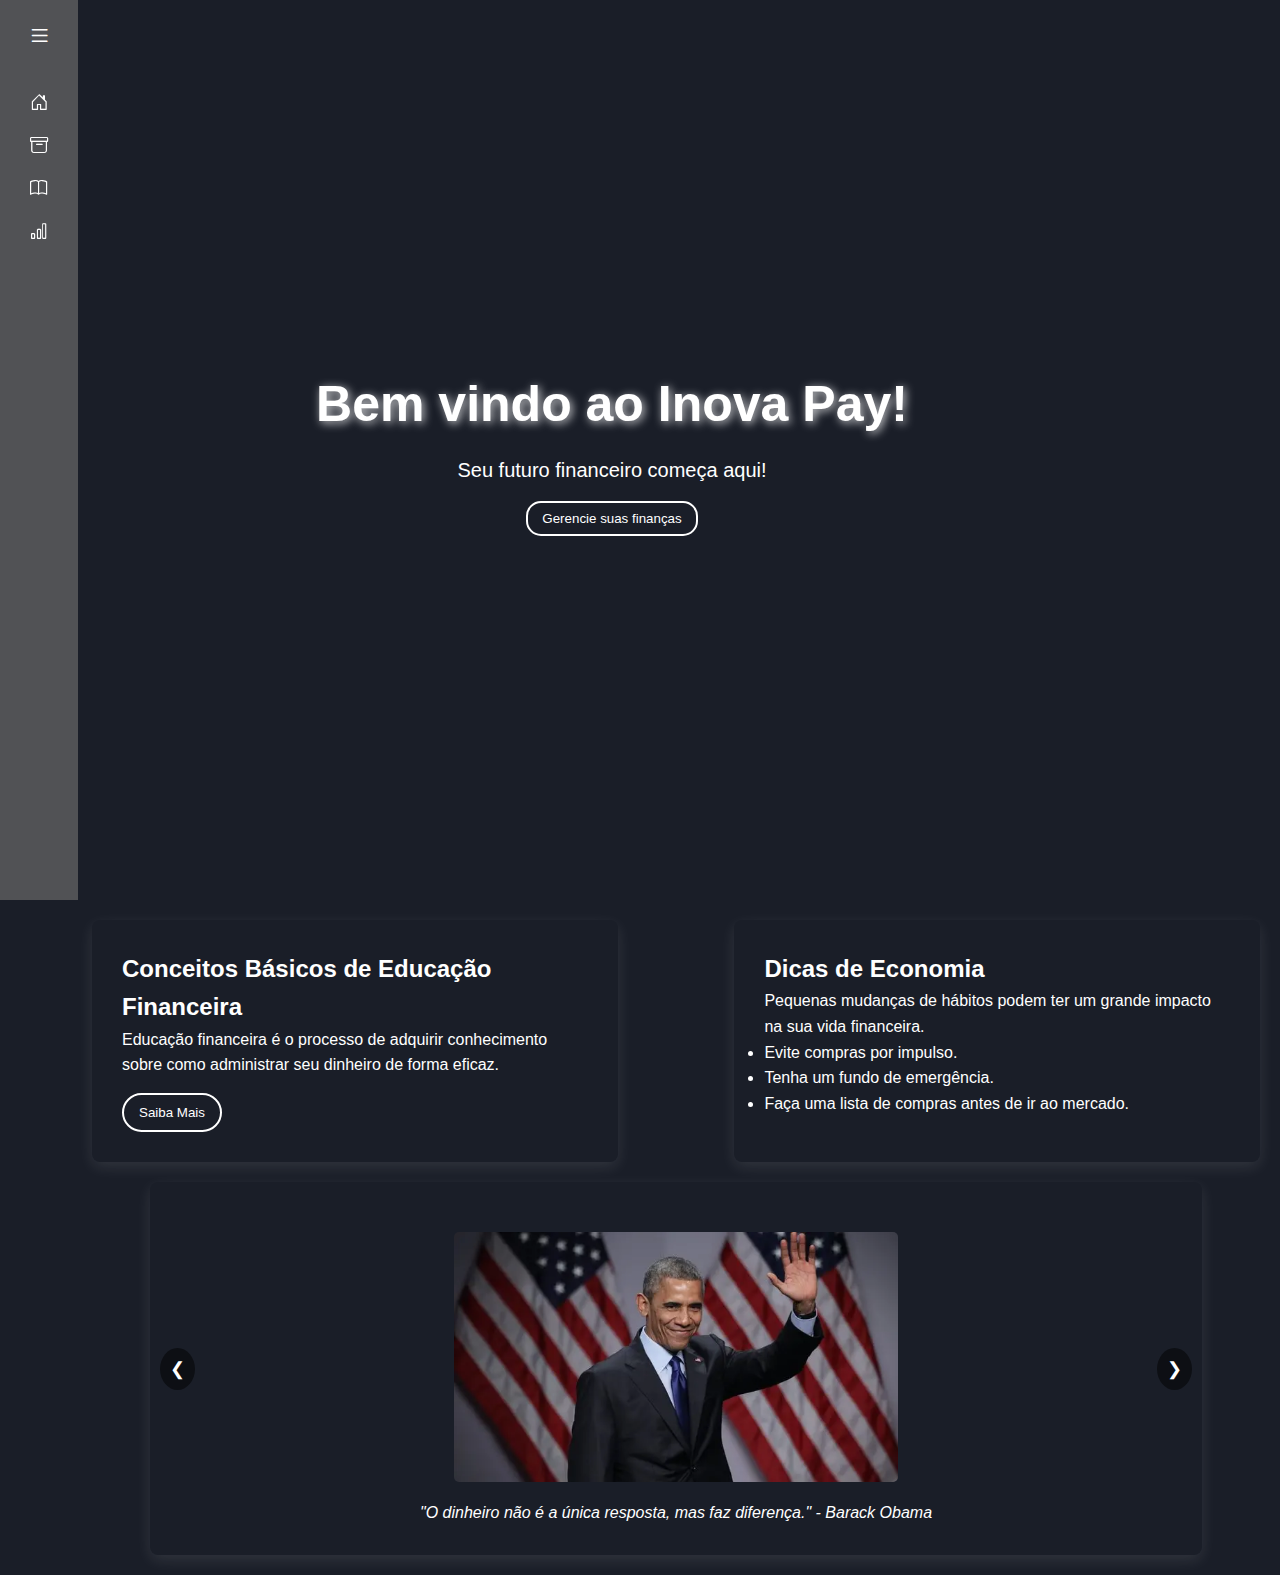
<file: index.html>
<!DOCTYPE html>
<html lang="en">

<head>
    <meta charset="UTF-8">
    <meta name="viewport" content="width=device-width, initial-scale=1.0">
    <title>InovaPay</title>
    <link rel="stylesheet" href="./css/index.css">
    <link rel="stylesheet" href="./css/style.css">
    <script src="./javascript/index.js" defer></script>
    <link href="https://fonts.googleapis.com/css2?family=Montserrat:wght@100;200;300;400;500;600;700;800;900&display=swap" rel="stylesheet">
    <link rel="stylesheet" href="https://cdn.jsdelivr.net/npm/bootstrap-icons@1.11.3/font/bootstrap-icons.min.css">
    <link href="https://fonts.googleapis.com/icon?family=Material+Icons+Outlined" rel="stylesheet">
</head>

<body>

    <div class="sidebar">
        <div class="logo_details">
            <i class="bi bi-cash-coin" id="audioIcon"></i>
          <div class="logo_name">Inova Pay</div>
          <i class="bi bi-list" id="btn"></i>
        </div>
        <ul class="nav-list">
         
          <li>
            <a href="#">
                <a href="./index.html">
                    <i class="bi bi-house-door"></i>
              <span class="link_name">Home</span>
            </a>
            <span class="tooltip">Home</span>
          </li>
          <li>
            <a href="#">
                <a href="./inicio.html">
                <i class="bi bi-archive"></i>
              <span class="link_name">Despesas</span>
            </a>
            <span class="tooltip">Despesas</span>
          </li>
          <li>
            <a href="#">
                <a href="./duvidas.html">
                <i class="bi bi-book"></i>
              <span class="link_name">Educação</span>
            </a>
            <span class="tooltip">Educação</span>
          </li>

          <li>
            <a href="#">
                <a href="./simulador.html">
                <i class="bi bi-bar-chart"></i>
              <span class="link_name">Simulador</span>
            </a>
            <span class="tooltip">Simulador</span>
          </li>
         
         
        </ul>
      </div>
     

    <div class="area">
        <div class="context">
            <h1>Bem vindo ao Inova Pay!</h1>
            <p>Seu futuro financeiro começa aqui!</p>
            <button class="small-button" onclick="window.location.href='./inicio.html'">Gerencie suas finanças</button>
        </div>
        <ul class="circles">
            <li></li>
            <li></li>
            <li></li>
            <li></li>
            <li></li>
            <li></li>
            <li></li>
            <li></li>
            <li></li>
            <li></li>
        </ul>
    </div>
    <main>
        <div class="row">
            <section id="conceitos-basicos" class="concept">
                <h2>Conceitos Básicos de Educação Financeira</h2>
                <p>Educação financeira é o processo de adquirir conhecimento sobre como administrar seu dinheiro de forma eficaz.</p>
                <div id="info-conceitos" class="hidden">
                    <ul>
                        <li><strong>Orçamento:</strong> Criação de um plano financeiro para controlar receitas e despesas.</li>
                        <li><strong>Poupança:</strong> Reservar uma parte da renda para emergências ou objetivos de longo prazo.</li>
                        <li><strong>Investimentos:</strong> Aplicar dinheiro em ativos que podem gerar retorno no futuro.</li>
                    </ul>
                </div>
                <button id="toggle-conceitos" onclick="toggleInfo('info-conceitos', 'conceitos-basicos')">Saiba Mais</button>
            </section>
    
            <section id="dicas">
                <h2>Dicas de Economia</h2>
                <p>Pequenas mudanças de hábitos podem ter um grande impacto na sua vida financeira.</p>
                <ul>
                    <li>Evite compras por impulso.</li>
                    <li>Tenha um fundo de emergência.</li>
                    <li>Faça uma lista de compras antes de ir ao mercado.</li>
                </ul>
            </section>
        </div>
    
        <div class="row">
            <section class="pensador">
                <div id="pensador-carousel" class="carousel">
                    <div class="carousel-slide">
                        <img src="./img/obama.webp" alt="Barack Obama" class="carousel-image">
                        <p><em>"O dinheiro não é a única resposta, mas faz diferença."</em> - Barack Obama</p>
                    </div>
                    <div class="carousel-slide">
                        <img src="./img/John-Maynard-Keynes-009.webp" alt="John Maynard Keynes" class="carousel-image">
                        <p><em>"O capitalismo é a crença mais extraordinária já adotada por pessoas inteligentes."</em> - John Maynard Keynes</p>
                    </div>
                    <div class="carousel-slide">
                        <img src="./img/original.avif" alt="Milton Friedman" class="carousel-image">
                        <p><em>"A inflação é sempre e em toda parte um fenômeno monetário."</em> - Milton Friedman</p>
                    </div>
                    <div class="carousel-slide">
                        <img src="./img/ADAM.jpg" alt="Adam Smith" class="carousel-image">
                        <p><em>"A riqueza das nações depende do trabalho produtivo."</em> - Adam Smith</p>
                    </div>
                </div>
                <button class="carousel-button prev" onclick="changeSlide(-1)">&#10094;</button>
                <button class="carousel-button next" onclick="changeSlide(1)">&#10095;</button>
            </section>
        </div>
    </main>
    <script>
        window.onload = function(){
    const sidebar = document.querySelector(".sidebar");
    const closeBtn = document.querySelector("#btn");
    const searchBtn = document.querySelector(".bx-search")

    closeBtn.addEventListener("click",function(){
        sidebar.classList.toggle("open")
        menuBtnChange()
    })

    searchBtn.addEventListener("click",function(){
        sidebar.classList.toggle("open")
        menuBtnChange()
    })

    function menuBtnChange(){
        if(sidebar.classList.contains("open")){
            closeBtn.classList.replace("bx-menu","bx-menu-alt-right")
        }else{
            closeBtn.classList.replace("bx-menu-alt-right","bx-menu")
        }
    }
}
    </script>
    
</body>

</html>
</file>
<file: css/index.css>
@import url('https://fonts.googleapis.com/icon?family=Material+Icons+Outlined');

:root{
  --color-default:#515255;
  --color-second:#0067ac;
  --color-white:#fff;
  --color-body:#e4e9f7;
  --color-light:#e0e0e0;
}


*{
  padding: 0%;
  margin: 0%;
  box-sizing: border-box;
  font-family: 'Poppins', sans-serif;
}

body{
  min-height: 100vh;
}

.sidebar{
  min-height: 100vh;
  width: 78px;
  padding: 6px 14px;
  z-index: 99;
  background-color: var(--color-default);
  transition: all .5s ease;
  position: fixed;
  top:0;
  left: 0;
}

.sidebar.open{
  width: 250px;
}

.sidebar .logo_details{
  height: 60px;
  display: flex;
  align-items: center;
  position: relative;
}

.sidebar .logo_details .icon{
  opacity: 0;
  transition: all 0.5s ease ;
}



.sidebar .logo_details .logo_name{
  color:var(--color-white);
  font-size: 22px;
  font-weight: 600;
  opacity: 0;
  transition: all .5s ease;
}

.sidebar.open .logo_details .icon,
.sidebar.open .logo_details .logo_name{
  opacity: 1;
 
}



.sidebar .logo_details #btn{
  position: absolute;
  top:50%;
  right: 0;
  transform: translateY(-50%);
  font-size: 23px;
  text-align: center;
  cursor: pointer;
  transition: all .5s ease;
}

.sidebar.open .logo_details #btn{
  text-align: right;
}

.sidebar i{
  color:var(--color-white);
  height: 60px;
  line-height: 60px;
  min-width: 50px;
  font-size: 25px;
  text-align: center;
}

.sidebar .nav-list{
  margin-top: 20px;
  height: 100%;
}

.sidebar li{
  position: relative;
  margin:8px 0;
  list-style: none;
}

.sidebar li .tooltip{
  position: absolute;
  top:-20px;
  left:calc(100% + 15px);
  z-index: 3;
  background-color: var(--color-white);
  box-shadow: 0 5px 10px rgba(0, 0, 0, 0.3);
  padding: 6px 14px;
  font-size: 15px;
  font-weight: 400;
  border-radius: 5px;
  white-space: nowrap;
  opacity: 0;
  pointer-events: none;
}

.sidebar li:hover .tooltip{
  opacity: 1;
  pointer-events: auto;
  transition: all 0.4s ease;
  top:50%;
  transform: translateY(-50%);
}

.sidebar.open li .tooltip{
  display: none;
}

.sidebar input{
  font-size: 15px;
  color: var(--color-white);
  font-weight: 400;
  outline: none;
  height: 35px;
  width: 35px;
  border:none;
  border-radius: 5px;
  background-color: var(--color-second);
  transition: all .5s ease;
}

.sidebar input::placeholder{
  color:var(--color-light)
}

.sidebar.open input{
  width: 100%;
  padding: 0 20px 0 50px;
}

.sidebar .bx-search{
  position: absolute;
  top:50%;
  left:0;
  transform: translateY(-50%);
  font-size: 22px;
  background-color: var(--color-second);
  color: var(--color-white);
}

.sidebar li a{
  display: flex;
  height: 100%;
  width: 100%;
  align-items: center;
  text-decoration: none;
  background-color: var(--color-default);
  position: relative;
  transition: all .5s ease;
  z-index: 12;
}

.sidebar li a::after{
  content: "";
  position: absolute;
  width: 100%;
  height: 100%;
  transform: scaleX(0);
  background-color: var(--color-white);
  border-radius: 5px;
  transition: transform 0.3s ease-in-out;
  transform-origin: left;
  z-index: -2;
}

.sidebar li a:hover::after{
  transform: scaleX(1);
  color:var(--color-default)
}

.sidebar li a .link_name{
  color:var(--color-white);
  font-size: 15px;
  font-weight: 400;
  white-space: nowrap;
  pointer-events: auto;
  transition: all 0.4s ease;
  pointer-events: none;
  opacity: 0;
}

.sidebar li a:hover .link_name,
.sidebar li a:hover i{
  transition: all 0.5s ease;
  color:var(--color-default)
}

.sidebar.open li a .link_name{
  opacity: 1;
  pointer-events: auto;
}

.sidebar li i{
  height: 35px;
  line-height: 35px;
  font-size: 18px;
  border-radius: 5px;
}

.sidebar li.profile{
  position: fixed;
  height: 60px;
  width: 78px;
  left: 0;
  bottom:-8px;
  padding:10px 14px;
  overflow: hidden;
  transition: all .5s ease;
}

.sidebar.open li.profile{
  width: 250px;
}

.sidebar .profile .profile_details{
  display: flex;
  align-items: center;
  flex-wrap:  nowrap;
}

.sidebar li img{
  height: 45px;
  width: 45px;
  object-fit: cover;
  border-radius: 50%;
  margin-right: 10px;
}

.sidebar li.profile .name,
.sidebar li.profile .designation{
  font-size: 15px;
  font-weight: 400;
  color:var(--color-white);
  white-space: nowrap;
}

.sidebar li.profile .designation{
  font-size: 12px;
}

.sidebar .profile #log_out{
  position: absolute;
  top:50%;
  right: 0;
  transform: translateY(-50%);
  background-color: var(--color-second);
  width: 100%;
  height: 60px;
  line-height: 60px;
  border-radius: 5px;
  cursor: pointer;
  transition: all 0.5s ease;
}

.sidebar.open .profile #log_out{
  width: 50px;
  background: none;
}

.home-section{
  position: relative;
  background-color: var(--color-body);
  min-height: 100vh;
  top:0;
  left:78px;
  width: calc(100% - 78px);
  transition: all .5s ease;
  z-index: 2;
}

.home-section .text{
  display: inline-block;
  color:var(--color-default);
  font-size: 25px;
  font-weight: 500;
  margin: 18px;
}

.sidebar.open ~ .home-section{
  left:250px;
  width: calc(100% - 250px);
}

#audioIcon {
    display: none; /* Esconder o ícone de áudio inicialmente */
  }
  
  .sidebar.open #audioIcon {
    display: block; /* Exibir o ícone de áudio quando o menu estiver aberto */
  }

  .sidebar i {
    font-size: 30px; /* Aumenta o tamanho dos ícones */
  }
  

.sidebar.open .logo_details .logo_name {
    font-size: 18px; /* Aumenta o tamanho do texto no menu */
  }







body {
    font-family: 'Montserrat', sans-serif;
    line-height: 1.6;
    margin: 0;
    padding: 0;
    width: 100%;
    color: #ffffff;
    background-color: #1a1e28;
}


.area {
    width: calc(100% - 200px);
    height: 100vh;
    position: relative;
    top: 0;
    left: 72px;
    overflow: hidden;
    display: flex;
    align-items: center;
    justify-content: center;
}

.context {
    position: absolute;
    text-align: center;
    color: #fff;
    z-index: 10;
}

.context h1 {
    font-size: 50px;
    margin-bottom: 10px;
    text-shadow: 2px 2px 10px rgba(255, 255, 255, 0.8);
}

.context p {
    font-size: 20px;
    margin: 0;
}

button.small-button {
    background-color: transparent; 
    color: white; 
    padding: 8px 14px;
    border: 2px solid white; 
    cursor: pointer; 
    border-radius: 15px; 
    margin-top: 15px;
}

button.small-button:hover {
    background-color: #ffffffe4;
    color: rgb(0, 0, 0);
}

.circles {
    background: #1a1e28;
    position: absolute;
    top: 0;
    left: 0;
    width: 100%;
    height: 100%;
    overflow: hidden;
    z-index: 1;
}

.circles li {
    position: absolute;
    display: block;
    list-style: none;
    width: 20px;
    height: 20px;
    background: rgba(255, 255, 255, 0.2);
    animation: animate 25s linear infinite;
    bottom: -150px;
}

.circles li:nth-child(1) {
    left: 25%;
    width: 80px;
    height: 80px;
    animation-duration: 22s;
}

.circles li:nth-child(2) {
    left: 10%;
    width: 20px;
    height: 20px;
    animation-duration: 12s;
}

.circles li:nth-child(3) {
    left: 70%;
    width: 30px;
    height: 30px;
    animation-duration: 16s;
}

.circles li:nth-child(4) {
    left: 40%;
    width: 60px;
    height: 60px;
    animation-duration: 18s;
}

.circles li:nth-child(5) {
    left: 65%;
    width: 40px;
    height: 40px;
    animation-duration: 25s;
}

.circles li:nth-child(6) {
    left: 75%;
    width: 110px;
    height: 110px;
    animation-duration: 14s;
}

.circles li:nth-child(7) {
    left: 35%;
    width: 150px;
    height: 150px;
    animation-duration: 28s;
}

@keyframes animate {
    0% {
        transform: translateY(0) rotate(0deg);
        opacity: 1;
        border-radius: 0;
    }
    100% {
        transform: translateY(-1000px) rotate(720deg);
        opacity: 0;
        border-radius: 50%;
    }
}

main {
    background-color: #1a1e28;
    margin-left: 72px;
    padding: 20px;
    display: flex;
    flex-direction: column;
    gap: 20px;
}

.row {
    display: flex;
    justify-content: space-between;
    gap: 20px;
}

.concept, #dicas {
    width: 45%;
    transition: height 0.3s ease, width 0.3s ease;
}

.concept.expanded {
    width: 100%;
    height: auto;
}

.hidden {
    display: none;
}

section {
    color: rgb(255, 255, 255);
    padding: 30px;
    border-radius: 8px;
    box-shadow: 0 5px 15px rgba(255, 255, 255, 0.1);
    transition: transform 0.3s ease;
}

section:hover {
    transform: scale(1.05);
}

button {
    background-color: transparent; 
    color: white; 
    padding: 10px 15px;
    border: 2px solid white; 
    cursor: pointer; 
    border-radius: 20px; 
    margin-top: 15px;
}
button:hover {
    background-color: #ffffffde;
    color: black;
}

.pensador {
    position: relative;
    width: 90%;
    text-align: center;
    margin-left: auto;
    margin-right: auto;
}

.pensador section:hover {
    transform: none;
}

section:hover {
    transform: scale(1.05);
}

.pensador section {
    transform: none;
}


.carousel {
    position: relative;
    overflow: hidden;
    margin-top: 20px;
    display: flex;
    justify-content: center;
}

.carousel-slide {
    display: none;
    text-align: center;
}

.carousel-slide img {
    width: auto;
    max-width: 100%;
    height: auto;
    max-height: 250px;
    border-radius: 5px;
}

.carousel-slide p {
    margin-top: 10px;
    color: white;
    font-style: italic;
}

.carousel-button {
    position: absolute;
    top: 50%;
    transform: translateY(-50%);
    background-color: rgba(0, 0, 0, 0.5);
    color: white;
    padding: 10px;
    cursor: pointer;
    font-size: 18px;
    border: none;
    border-radius: 50%;
    margin: 0 5px; 
}

.carousel-button.prev {
    left: 5px; 
}

.carousel-button.next {
    right: 5px; 
}
</file>
<file: css/style.css>
body {
    margin: 0;
    padding: 0;
    
    color: #9e9ea4;
    font-family: 'Montserrat', sans-serif;
  }
  
  .material-icons-outlined {
    vertical-align: middle;
    line-height: 1px;
    font-size: 35px;
  }
  
  .grid-container {
    display: grid;
    grid-template-columns: 260px 1fr 1fr 1fr;
    grid-template-rows: 0.2fr 3fr;
    grid-template-areas:
      'sidebar header header header'
      'sidebar main main main';
    height: 100vh;
  }
  
  /* ---------- HEADER ---------- */
  .header {
    grid-area: header;
    height: 70px;
    display: flex;
    align-items: center;
    justify-content: space-between;
    padding: 0 30px 0 30px;
    box-shadow: 0 6px 7px -3px rgba(0, 0, 0, 0.35);
  }
  
  .menu-icon {
    display: none;
  }
  
  /* ---------- SIDEBAR ---------- */
  
  header {
    color: white;
    padding: 10px 0;
    text-align: center;
}

#sidebar {
    position: fixed;
    top: 0;
    left: 0;
    width: 200px; 
    height: 100%;
    background-color: #1a1e28; 
    padding-top: 20px;
    z-index: 1000; 
}

.sidebar-brand img {
    margin-left: 20px;
    width: 110px; 
    height: auto;
}

.sidebar-list {
    list-style-type: none;
    padding: 0;
}

.sidebar-list li {
    margin-bottom: 20px;
}

.sidebar-list li a {
    text-decoration: none;
    color: white;
    font-size: 18px;
    display: flex;
    align-items: center;
    padding: 10px;
}

.sidebar-list li a i,
.sidebar-list li a span {
    margin-right: 10px;
    font-size: 35px; 
}

.sidebar-list li a:hover {
    text-decoration: none;
    background-color: rgba(255, 255, 255, 0.1);
    border-radius: 5px;
}

  
  .sidebar-responsive {
    display: inline !important;
    position: absolute;
  }
</file>
